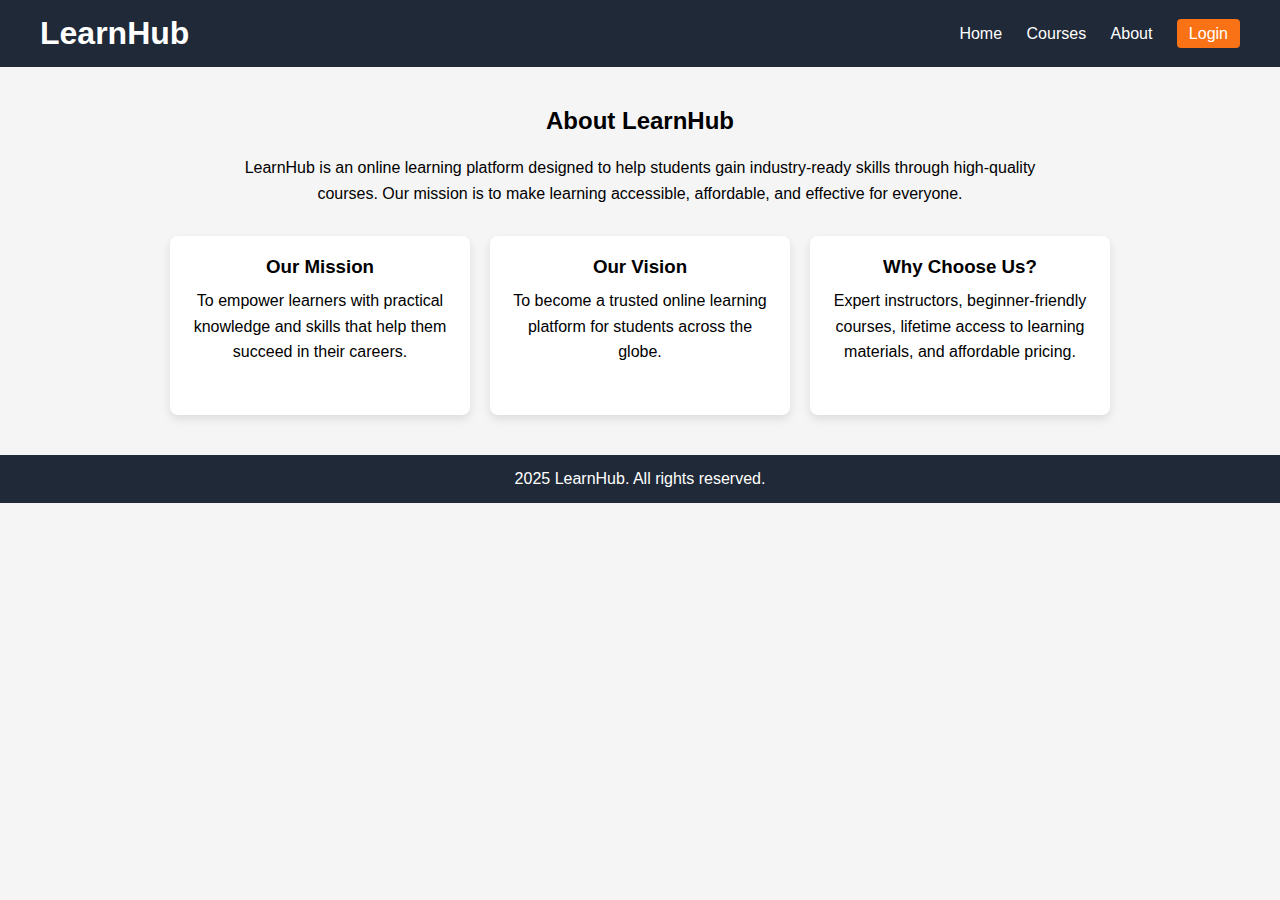
<file: about.html>
<!DOCTYPE html>
<html lang="en">
<head>
    <meta charset="UTF-8">
    <title>About Us | LearnHub</title>
    <link rel="stylesheet" href="style.css">
</head>
<body>

<!-- Navbar -->
<header class="navbar">
    <h1 class="logo">LearnHub</h1>
    <nav>
        <a href="index.html">Home</a>
        <a href="courses.html">Courses</a>
        <a href="about.html">About</a>
        <a href="login.html" class="login">Login</a>
    </nav>
</header>

<!-- About Section -->
<section class="about">
    <h2>About LearnHub</h2>
    <p>
        LearnHub is an online learning platform designed to help students
        gain industry-ready skills through high-quality courses.
        Our mission is to make learning accessible, affordable, and effective
        for everyone.
    </p>

    <div class="about-cards">

        <div class="about-card">
            <h3> Our Mission</h3>
            <p>
                To empower learners with practical knowledge and skills
                that help them succeed in their careers.
            </p>
        </div>

        <div class="about-card">
            <h3> Our Vision</h3>
            <p>
                To become a trusted online learning platform for students
                across the globe.
            </p>
        </div>

        <div class="about-card">
            <h3> Why Choose Us?</h3>
            <p>
                Expert instructors, beginner-friendly courses,
                lifetime access to learning materials, and affordable pricing.
            </p>
        </div>

    </div>
</section>

<!-- Footer -->
<footer>
    <p> 2025 LearnHub. All rights reserved.</p>
</footer>

</body>
</html>
</file>
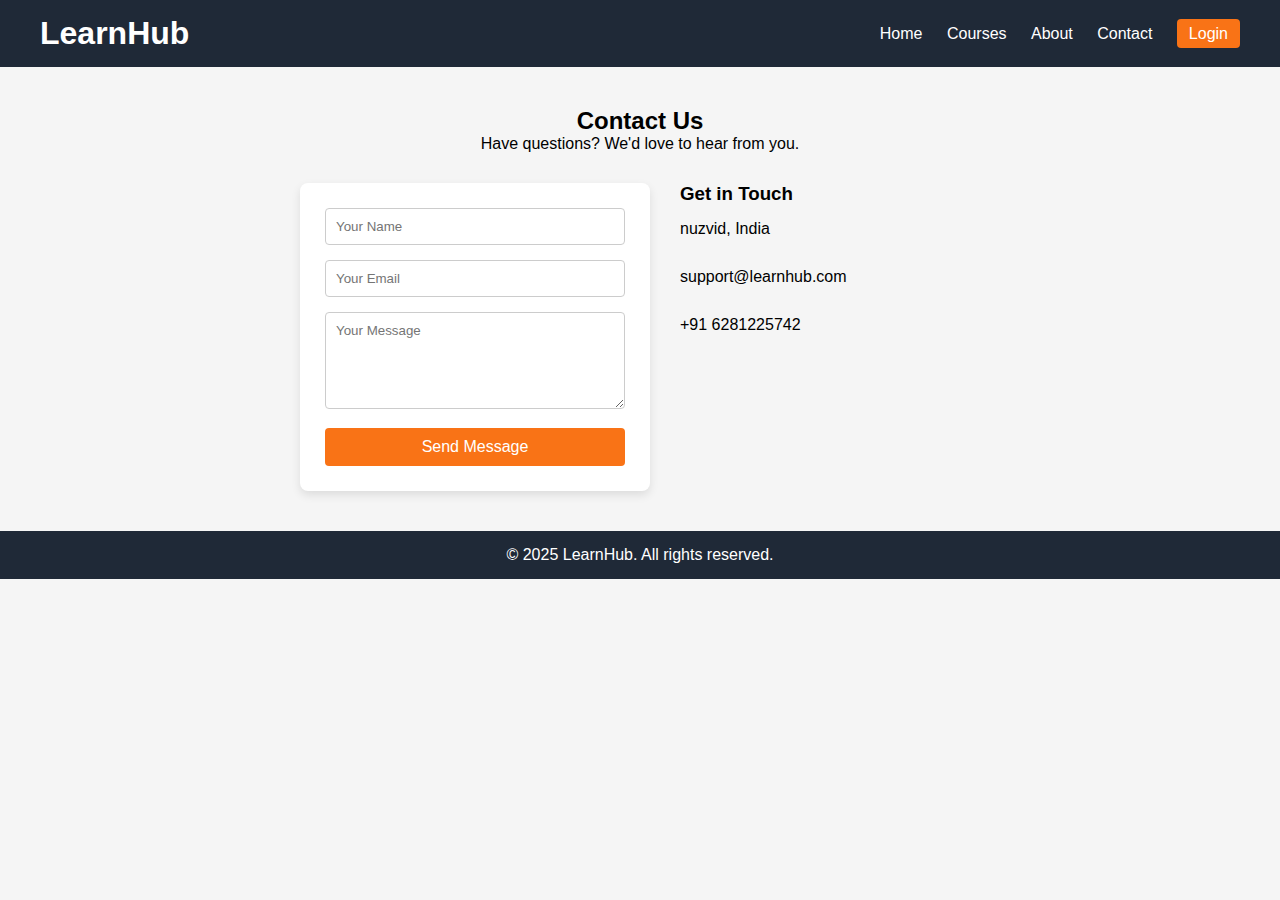
<file: contact.html>
<!DOCTYPE html>
<html lang="en">
<head>
    <meta charset="UTF-8">
    <title>Contact Us | LearnHub</title>
    <link rel="stylesheet" href="style.css">
</head>
<body>

<!-- Navbar -->
<header class="navbar">
    <h1 class="logo">LearnHub</h1>
    <nav>
        <a href="index.html">Home</a>
        <a href="courses.html">Courses</a>
        <a href="about.html">About</a>
        <a href="contact.html">Contact</a>
        <a href="login.html" class="login">Login</a>
    </nav>
</header>

<!-- Contact Section -->
<section class="contact">
    <h2>Contact Us</h2>
    <p>Have questions? We'd love to hear from you.</p>

    <div class="contact-container">

        <!-- Contact Form -->
        <form class="contact-form">
            <input type="text" placeholder="Your Name" required>
            <input type="email" placeholder="Your Email" required>
            <textarea rows="5" placeholder="Your Message" required></textarea>
            <button type="submit">Send Message</button>
        </form>

        <!-- Contact Info -->
        <div class="contact-info">
            <h3>Get in Touch</h3>
            <p> nuzvid, India</p>
            <p> support@learnhub.com</p>
            <p> +91 6281225742</p>
        </div>

    </div>
</section>

<!-- Footer -->
<footer>
    <p>© 2025 LearnHub. All rights reserved.</p>
</footer>

</body>
</html>
</file>
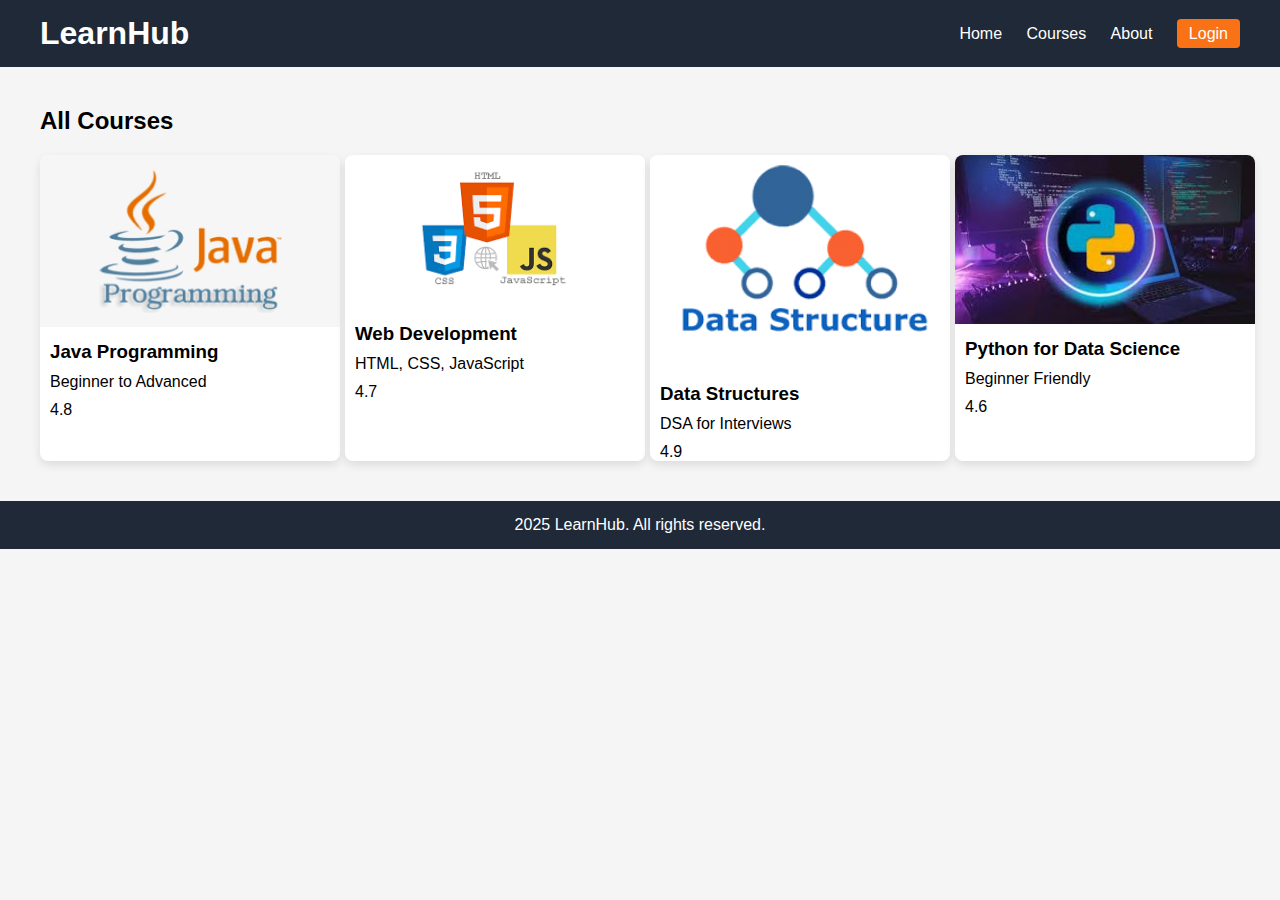
<file: courses.html>
<!DOCTYPE html>
<html lang="en">
<head>
    <meta charset="UTF-8">
    <title>Courses | LearnHub</title>
    <link rel="stylesheet" href="style.css">
</head>
<body>

<!-- Navbar -->
<header class="navbar">
    <h1 class="logo">LearnHub</h1>
    <nav>
        <a href="index.html">Home</a>
        <a href="courses.html">Courses</a>
        <a href="#">About</a>
        <a href="login.html" class="login">Login</a>
    </nav>
</header>

<!-- Courses Page -->
<section class="courses-page">
    <h2>All Courses</h2>

    <div class="course-container">

        <div class="course-card">
            <img src="download (1).png">
            <h3>Java Programming</h3>
            <p>Beginner to Advanced</p>
            <span> 4.8</span>
        </div>

        <div class="course-card">
            <img src="download (2).png">
            <h3>Web Development</h3>
            <p>HTML, CSS, JavaScript</p>
            <span> 4.7</span>
        </div>

        <div class="course-card">
            <img src="download (3).png">
            <h3>Data Structures</h3>
            <p>DSA for Interviews</p>
            <span> 4.9</span>
        </div>

        <div class="course-card">
            <img src="download (2).jpg">
            <h3>Python for Data Science</h3>
            <p>Beginner Friendly</p>
            <span> 4.6</span>
        </div>

    </div>
</section>

<!-- Footer -->
<footer>
    <p> 2025 LearnHub. All rights reserved.</p>
</footer>

</body>
</html>
</file>
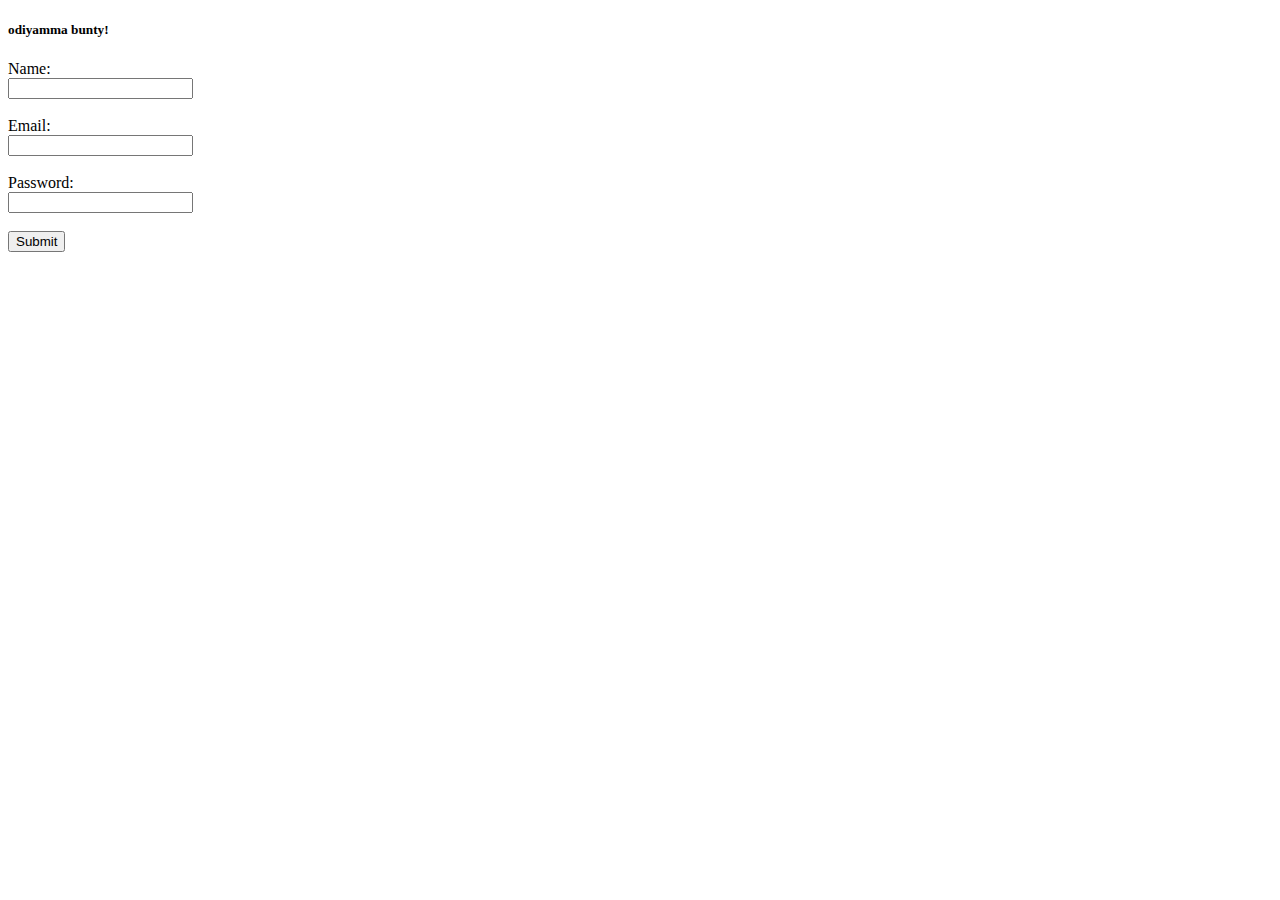
<file: lab01.html>
<!DOCTYPE html>
<html lang="en">
<head>
    <meta charset="UTF-8">
    <meta name="viewport" content="width=device-width, initial-scale=1.0">
    <title>Document</title>
</head>

    <!-- <script>
        const c = 20;
        var a = 30;
            console.log(a);
            console.log(c);
        if (a > 13) {
            let b = 13;
            document.write("hi bro<br>");
            console.log("Inside block, b =", b); 
        }

       
    </script> -->
    <!-- task.....2 -->
    <!-- <script>
        
        function add(a,b){
            var addition=a+b;
            // document.write(addition);
            console.log(addition);
        }
        function sub(a,b){
            var subtraction=a-b;
            // document.write(subtraction);
            console.log(subtraction);
        }
        add(7,8);
        sub(20,10);
    </script> -->
    <!-- task.....3 -->
     <!-- <script>
        alert("welcome to my website!");
        var name=prompt("enter your name");
        alert("your name is"+name);
        console.log("code is running");
     </script> -->
     <!-- task....4 -->
       <!-- <p id="demo">we are in WT lab</p><br/>
<h5 id="demo2"></h5><br/>

<button onclick="change()">click</button><br/>
<button onclick="adding()">click to add text</button>

<script>
    document.getElementById("demo").innerHTML = "my name is benarji";

    function change() {
        document.getElementById("demo").innerHTML = "yes, it's changed";
    }

    function adding() {
        document.getElementById("demo").innerHTML =
            "we added the text when button is clicked through the function";
    }
</script> -->

      <!-- task....5 -->
<!-- <p id="demo3">my name is benarji</p>

<h5 id="text" style="background-color: blue;">hi!,hello,namasteyyyyy</h5>

<button onclick="styling()">click me!</button>
<button onclick="toggleStyle()">click me bro!</button>

<script>
    function styling() {
        var element = document.getElementById("demo3");
        element.style.color = "blue";
        element.style.fontSize = "20px";
        element.style.backgroundColor = "skyblue";
    }

    let toggled = false;

    function toggleStyle() {
        const element = document.getElementById("text");

        if (!toggled) {
            element.style.color = "white";
            element.style.backgroundColor = "black";
            element.style.fontSize = "30px";
            toggled = true;
        } else {
            element.style.color = "black";
            element.style.backgroundColor = "blue";
            element.style.fontSize = "20px";
            toggled = false;
        }
    }
</script> -->
<!-- task....7 -->
<!-- <button onclick="dialogbox()">click me!</button>
<button onclick="greet()">greeting</button>
<button onclick="window.print()">Print Page</button>

<h4 id="demo4"></h4>

<form onsubmit="return validateform()">
    <label>Name:</label><br>
    <input type="text" id="name"><br><br>

    <label>Email:</label><br>
    <input type="text" id="email"><br><br>

    <label>Password:</label><br>
    <input type="password" id="password"><br><br>

    <button type="submit">Submit</button>
</form>

<p id="error" style="color: red; font-weight: bold;"></p>

<script>
function validateform() {
    let name = document.getElementById("name").value.trim();
    let email = document.getElementById("email").value.trim();
    let password = document.getElementById("password").value.trim();
    let errmsg = "";

    // Name validation
    if (name === "") {
        errmsg = "Name should not be empty!";
    }
    // Email validation
    else if (email === "" || !email.includes("@")) {
        errmsg = "Enter a valid email address!";
    }
    // Password validation
    else if (password.length < 6) {
        errmsg = "Password must be at least 6 characters!";
    }

    if (errmsg !== "") {
        document.getElementById("error").innerHTML = errmsg;
        return false; // stop form submission
    }

    alert("Form is submitted successfully!");
    return true;
}

// Alert button
function dialogbox() {
    window.alert("shock ayyaraa");
}

// Prompt greeting
function greet() {
    let name = prompt("Enter your name:");
    document.getElementById("demo4").innerHTML = "Hello " + name + ", good morning!";
}
</script> -->
<!-- task...6 -->
 <h5 id="header">odiyamma bunty!</h5>
<form onsubmit="func()">
     <label for:name>Name:</label><br>
    <input type="text" id="name"><br><br>

    <label for:email>Email:</label><br>
    <input type="text" id="email"><br><br>

    <label for:password>Password:</label><br>
    <input type="password" id="password"><br><br>

    <button type="submit">Submit</button>
</form>
<script>
    function func(){
        event.preventDefault();
        let result="successfully submitted"
        console.log(result);
        window.alert("check the console");
    }
    const header = document.getElementById("header");

header.addEventListener("mouseover", function () {
    header.style.color = "blue";
    header.style.fontSize = "30px";
});

header.addEventListener("mouseout", function () {
    header.style.color = "black";
    header.style.fontSize = "24px";
});

</script>
</body>
</html>
</file>
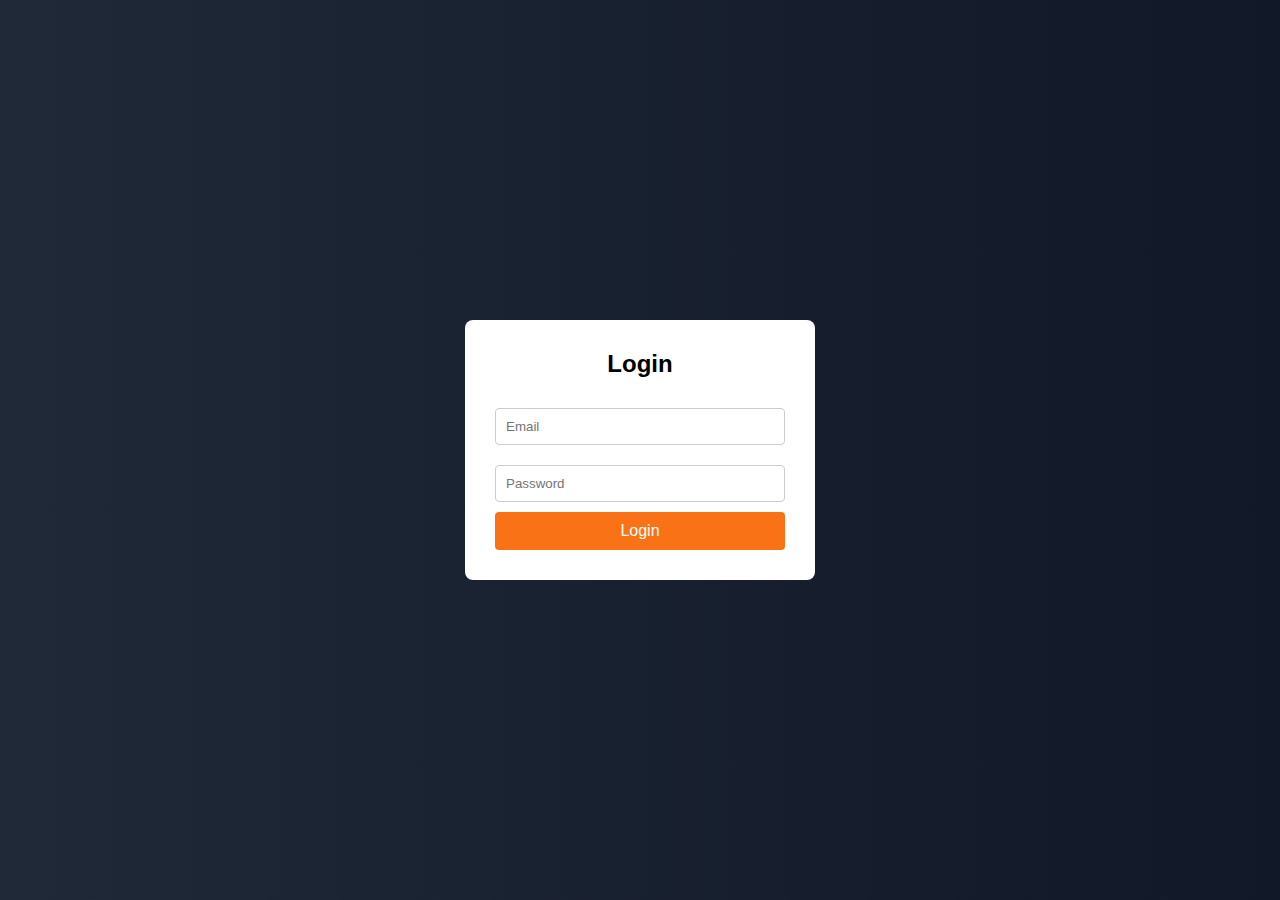
<file: login.html>
<!DOCTYPE html>
<html lang="en">
<head>
    <meta charset="UTF-8">
    <title>Login | LearnHub</title>
    <link rel="stylesheet" href="style.css">
</head>
<body class="login-body">

<div class="login-container">
    <h2>Login</h2>

    <form>
        <input type="email" placeholder="Email" required>
        <input type="password" placeholder="Password" required>

        <button type="submit">Login</button>
    </form>

    <!-- <p>Don’t have an account?
        <a href="#">Sign up</a>
    </p> -->
</div>

</body>
</html>
</file>
<file: style.css>
* {
    margin: 0;
    padding: 0;
    box-sizing: border-box;
    font-family: Arial, sans-serif;
}

body {
    background-color: #f5f5f5;
}

/* Navbar */
.navbar {
    display: flex;
    justify-content: space-between;
    align-items: center;
    padding: 15px 40px;
    background-color: #1f2937;
    color: white;
}

.navbar nav a {
    margin-left: 20px;
    color: white;
    text-decoration: none;
}

.login {
    background-color: #f97316;
    padding: 6px 12px;
    border-radius: 4px;
}

/* Hero */
.hero {
    height: 60vh;
    background: url("images.jpg") center/cover no-repeat;
    display: flex;
    align-items: center;
    padding-left: 60px;
    color: white;
}

.hero-content h2 {
    font-size: 42px;
    margin-bottom: 10px;
}

.hero-content button {
    padding: 10px 20px;
    background-color: #f97316;
    border: none;
    color: white;
    font-size: 16px;
    cursor: pointer;
}

/* Courses */
.courses {
    padding: 40px;
}

.course-container {
    display: flex;
    gap: 20px;
    margin-top: 20px;
}

.course-card {
    background-color: white;
    width: 300px;
    border-radius: 8px;
    overflow: hidden;
    box-shadow: 0 4px 10px rgba(0,0,0,0.1);
    transition: transform 0.3s;
}

.course-card img {
    width: 100%;
}

.course-card h3 {
    padding: 10px;
}

.course-card p,
.course-card span {
    padding: 0 10px 10px;
}

.course-card:hover {
    transform: translateY(-5px);
}

/* Footer */
footer {
    background-color: #1f2937;
    color: white;
    text-align: center;
    padding: 15px;
}

/* Login Page */
.login-body {
    height: 100vh;
    background: linear-gradient(to right, #1f2937, #111827);
    display: flex;
    justify-content: center;
    align-items: center;
}

.login-container {
    background-color: white;
    width: 350px;
    padding: 30px;
    border-radius: 8px;
    text-align: center;
}

.login-container h2 {
    margin-bottom: 20px;
}

.login-container input {
    width: 100%;
    padding: 10px;
    margin: 10px 0;
    border: 1px solid #ccc;
    border-radius: 4px;
}

.login-container button {
    width: 100%;
    padding: 10px;
    background-color: #f97316;
    border: none;
    color: white;
    font-size: 16px;
    cursor: pointer;
    border-radius: 4px;
}

.login-container button:hover {
    opacity: 0.9;
}

.login-container a {
    color: #f97316;
    text-decoration: none;
}

/* -------------------------- */
/* Courses Page */
.courses-page {
    padding: 40px;
}

.courses-page h2 {
    margin-bottom: 20px;
}

/* Grid layout for courses */
.course-container {
    display: grid;
    grid-template-columns: repeat(auto-fit, minmax(250px, 1fr));
    gap: 20px;
}
/* About Page */
.about {
    padding: 40px;
    background-color: #f5f5f5;
}

.about h2 {
    text-align: center;
    margin-bottom: 20px;
}

.about p {
    max-width: 800px;
    margin: 0 auto 30px;
    text-align: center;
    font-size: 16px;
    line-height: 1.6;
}

.about-cards {
    display: flex;
    gap: 20px;
    justify-content: center;
}

.about-card {
    background-color: white;
    width: 300px;
    padding: 20px;
    border-radius: 8px;
    text-align: center;
    box-shadow: 0 4px 10px rgba(0,0,0,0.1);
}

.about-card h3 {
    margin-bottom: 10px;
}
/* Contact Page */
.contact {
    padding: 40px;
    background-color: #f5f5f5;
    text-align: center;
}

.contact p {
    margin-bottom: 30px;
}

.contact-container {
    display: flex;
    gap: 30px;
    justify-content: center;
    flex-wrap: wrap;
}

.contact-form {
    background-color: white;
    padding: 25px;
    width: 350px;
    border-radius: 8px;
    box-shadow: 0 4px 10px rgba(0,0,0,0.1);
}

.contact-form input,
.contact-form textarea {
    width: 100%;
    padding: 10px;
    margin-bottom: 15px;
    border: 1px solid #ccc;
    border-radius: 4px;
}

.contact-form button {
    width: 100%;
    padding: 10px;
    background-color: #f97316;
    border: none;
    color: white;
    font-size: 16px;
    cursor: pointer;
    border-radius: 4px;
}

.contact-form button:hover {
    opacity: 0.9;
}

.contact-info {
    width: 300px;
    text-align: left;
}

.contact-info h3 {
    margin-bottom: 15px;
}
/* audio controls */
.and{
    background-color: blue;
    border: 1px solid #ccc;
    border-radius: 20px;
    padding: 10px;
    margin: 40px;
    display: block;
    box-shadow: 2px 2px 4px rgba(0, 0, 0, 0.2);
}
.or{
    background-color: blue;
    border: 1px solid #ccc;
    border-radius: 20px;
    padding: 10px;
    margin: 40px;
    display: block;
    box-shadow: 2px 2px 4px rgba(0, 0, 0, 0.2);
    width: 45%;
    align-items: left;
}
iframe{
    width: 45%;
}
</file>
